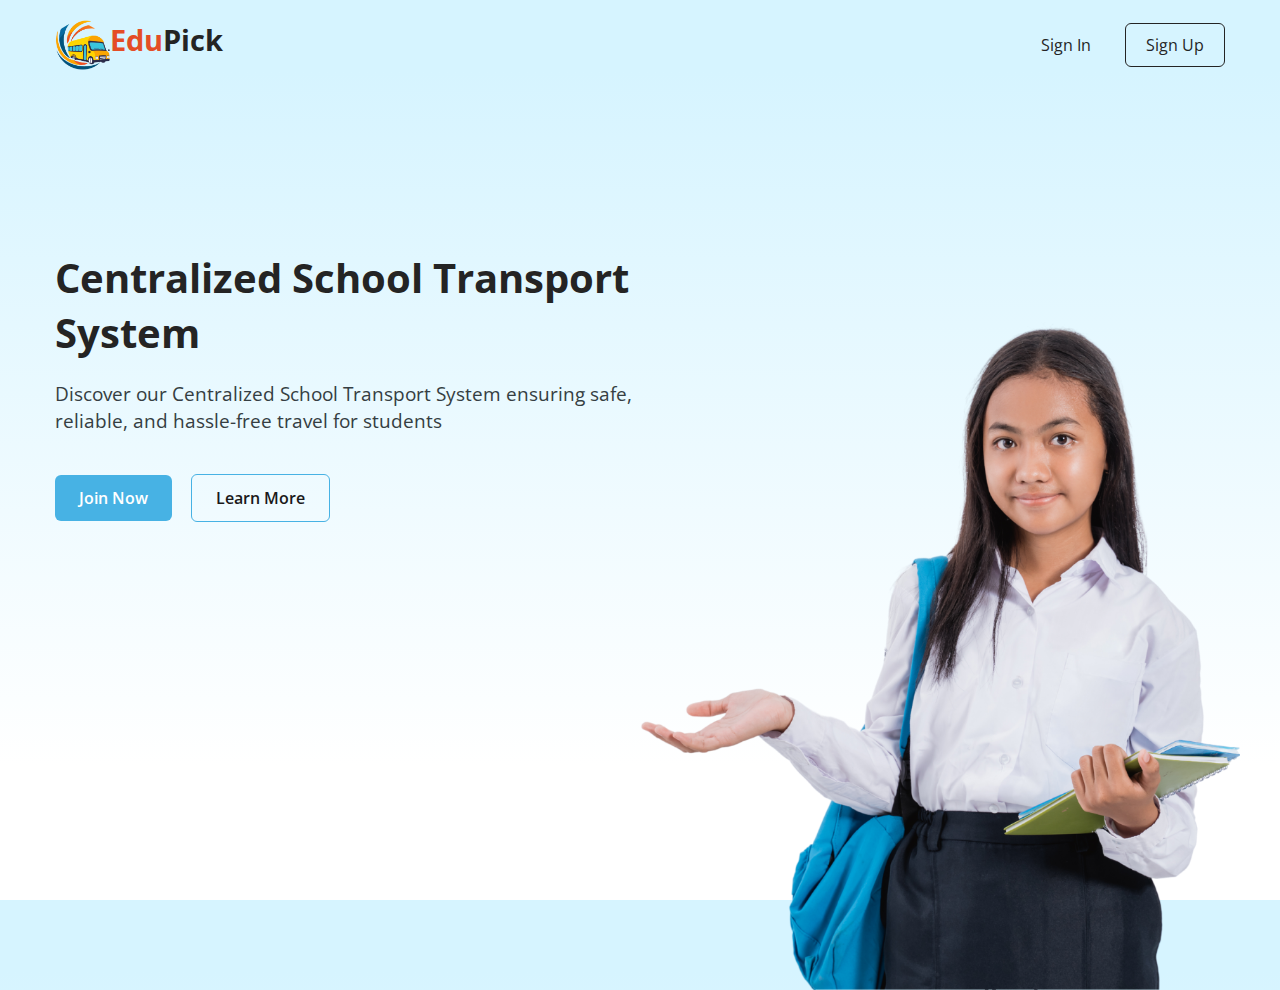
<file: index.html>
<!DOCTYPE html>
<html lang="en">
  <head>
    <meta charset="UTF-8" />
    <meta name="viewport" content="width=device-width, initial-scale=1.0" />
    <title>EduPick</title>
    <link rel="stylesheet" href="style.css" />
  </head>
  <body>
    <header class="header">
      <nav class="navbar">
        <div class="logo-container">
          <img src="logo.png" alt="EduPick Logo" class="logo-img" />
          <h2 class="logo"><a href="index.html"><span style="color: #e44d26;">Edu</span>Pick</a></h2>
        </div>
        <!--<input type="checkbox" id="menu-toggle" />
         <label for="menu-toggle" id="hamburger-btn">
          <svg xmlns="http://www.w3.org/2000/svg" height="24" viewBox="0 0 24 24" width="24">
            <path d="M3 12h18M3 6h18M3 18h18" stroke="currentColor" stroke-width="2" stroke-linecap="round"/>
          </svg>
        </label> -->
        <!-- <ul class="links">
          <li><a href="#">Home</a></li>
          <li><a href="#">About Us</a></li>
          <li><a href="#">Services</a></li>
          <li><a href="#">Portfolio</a></li>
          <li><a href="#">Contact Us</a></li>
        </ul> -->
        <div class="buttons">
          <a class="signin" id="form-open" href="auth.html">Sign In</a>
          <a href="auth.html" class="signup">Sign Up</a>
        </div>
      </nav>
    </header>
    <section class="hero-section">
      <div class="hero">
        <h2>Centralized School Transport System</h2>
        <p>
          Discover our Centralized School Transport System
          ensuring safe, reliable, and hassle-free travel for students
        </p>
        <div class="buttons">
          <a href="auth.html" class="join">Join Now</a>
          <a href="#" class="learn">Learn More</a>
        </div>
      </div>
      <div class="img">
        <img src="hero-bg.png" alt="hero image" />
      </div>
    </section>
  </body>
</html>
</file>
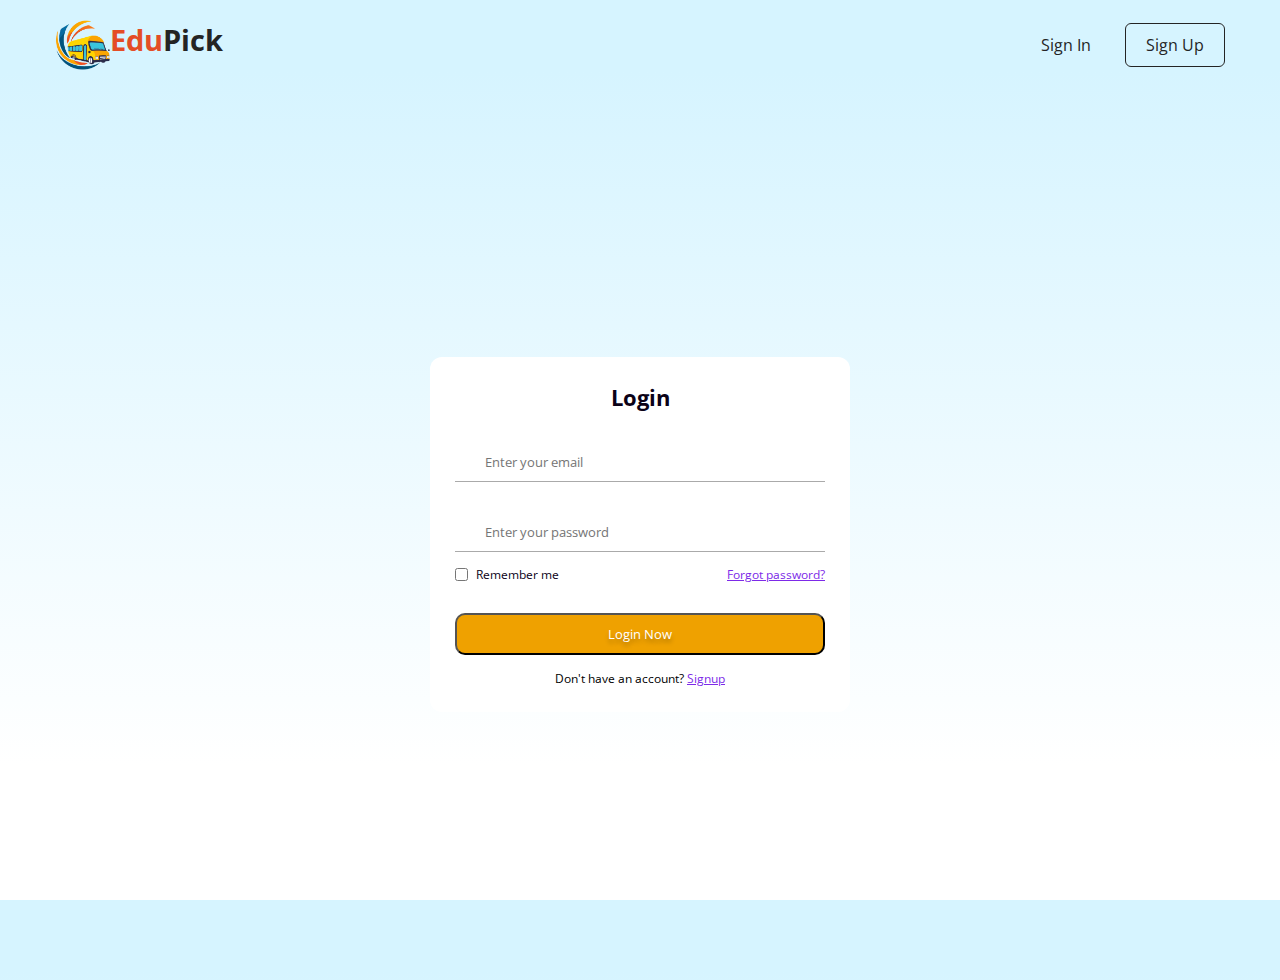
<file: auth.html>
<!DOCTYPE html>
<html lang="en">
  <head>
    <meta charset="UTF-8" />
    <meta name="viewport" content="width=device-width, initial-scale=1.0" />
    <title>EduPick</title>
    <link rel="stylesheet" href="style.css" />
  </head>
  <body>
    <header class="header">
      <nav class="navbar">
        <div class="logo-container">
          <img src="logo.png" alt="EduPick Logo" class="logo-img" />
          <h2 class="logo"><a href="#"><span style="color: #e44d26;">Edu</span>Pick</a></h2>
        </div>
        
        <!--<input type="checkbox" id="menu-toggle" />
         <label for="menu-toggle" id="hamburger-btn">
          <svg xmlns="http://www.w3.org/2000/svg" height="24" viewBox="0 0 24 24" width="24">
            <path d="M3 12h18M3 6h18M3 18h18" stroke="currentColor" stroke-width="2" stroke-linecap="round"/>
          </svg>
        </label> -->
        <!-- <ul class="links">
          <li><a href="#">Home</a></li>
          <li><a href="#">About Us</a></li>
          <li><a href="#">Services</a></li>
          <li><a href="#">Portfolio</a></li>
          <li><a href="#">Contact Us</a></li>
        </ul> -->
        <div class="buttons">
          <a class="signin" id="form-open" href="auth.html">Sign In</a>
          <a href="auth.html" class="signup">Sign Up</a>
        </div>
      </nav>
    </header>

    <section class="home">
        <d  iv class="form_container">
          <!-- Login From -->
          <div class="form login_form">
            <form action="#">
              <h2>Login</h2>
              <div class="input_box">
                <input type="email" placeholder="Enter your email" required />
                <i class="uil uil-envelope-alt email"></i>
              </div>
              <div class="input_box">
                <input type="password" placeholder="Enter your password" required />
                <i class="uil uil-lock password"></i>
                <i class="uil uil-eye-slash pw_hide"></i>
              </div>
  
              <div class="option_field">
                <span class="checkbox">
                  <input type="checkbox" id="check" />
                  <label for="check">Remember me</label>
                </span>
                <a href="#" class="forgot_pw">Forgot password?</a>
              </div>
  
              <button class="button">Login Now</button>
  
              <div class="login_signup">Don't have an account? <a href="#" id="signup">Signup</a></div>
            </form>
          </div>
  
          <!-- Signup From -->
          <div class="form signup_form">
            <div class="select_role">
                <select id="userRole" onChange="update()" required>
                  <option value="parent" selected>Parent</option>
                  <option value="owner">Owner</option>
                  <option value="driver">Driver</option>
                  <option value="admin">Admin</option>
                </select>
              </div>
            <form action="#">
              <h2>Signup</h2>
              <div class="input_box" id="firstNameInput">
                <input type="tett" placeholder="Enter your first name" required />
              </div>
              <div class="input_box" id="lastNameInput">
                <input type="text" placeholder="Enter your last name" required />
              </div>
              <div class="input_box" id="emailInput">
                <input type="email" placeholder="Enter your email" required />
              </div>
              <div class="input_box" id="passwordInput">
                <input type="password" placeholder="Create password" required />
              </div>
              <div class="input_box" id="confirmPasswordInput">
                <input type="password" placeholder="Confirm password" required />
              </div>
              <div class="input_box" id="addressInput">
                <input type="text" placeholder="Enter your address" required />
              </div>
              <div class="input_box" id="cityInput">
                <input type="text" placeholder="Enter your nearest city" required />
              </div>
              <div class="input_box" id="mobileInput">
                <input type="tel" placeholder="Enter your mobile number" required />
              </div>
  
              <button class="button">Signup Now</button>
  
              <div class="login_signup">Already have an account? <a href="#" id="login">Login</a></div>
            </form>
          </div>
        </div>
      </section>
      <script src="script.js"></script>
  </body>
  </html>
</file>
<file: style.css>
/* Importing Google font - Open Sans */
@import url("https://fonts.googleapis.com/css2?family=Open+Sans:wght@300;400;500;600;700&display=swap");

* {
  margin: 0;
  padding: 0;
  box-sizing: border-box;
  font-family: "Open Sans", sans-serif;
}

body {
  height: 100vh;
  max-height: 100vh;
  overflow: hidden;
  width: 100%;
  background: linear-gradient(to bottom, #D6F4FF 8%, #ffffff 85%);
}

body.adjusted {
  height: 1000px; /* Set the desired height or 'auto' based on your needs */
  max-height: 1200px;
  width: 100%;
  background: linear-gradient(to bottom, #D6F4FF 8%, #ffffff 85%);
  overflow: auto; 
}

.header {
  position: relative;
  top: 0;
  left: 0;
  width: 100%;
}

.navbar {
  display: flex;
  align-items: center;
  justify-content: space-between;
  max-width: 1200px;
  margin: 0 auto;
  padding: 20px 15px;
}

.navbar .logo-container {
  display: flex;
}

.navbar .logo-img {
  max-height: 50px; 
}

.navbar .logo a {
  font-size: 1.8rem;
  text-decoration: none;
  color: #242424;
}

.navbar .links {
  display: flex;
  align-items: center;
  list-style: none;
  gap: 35px;
}

.navbar .links a {
  font-weight: 500;
  text-decoration: none;
  color: #242424;
  padding: 10px 0;
  transition: 0.2s ease;
}

.navbar .links a:hover {
  color: #47b2e4;
}

.navbar .buttons a {
  text-decoration: none;
  color: #242424;
  font-size: 1rem;
  padding: 15px 0;
  transition: 0.2s ease;
}

.navbar .buttons a:not(:last-child) {
  margin-right: 30px;
}

.navbar .buttons .signin:hover {
  color: #47b2e4;
}

.navbar .buttons .signup {
  border: 1px solid #242424;
  padding: 10px 20px;
  border-radius: 0.375rem;
  text-align: center;
  transition: 0.2s ease;
}

.navbar .buttons .signup:hover {
  background-color: #47b2e4;
  color: #242424;
}

.hero-section {
  /* display: flex;
  align-items: center;
  height: 100vh;
  overflow: hidden;
  padding: 0 15px;
  max-width: 1200px;
  margin: 0 auto; */
  position: relative;
  display: flex;
  justify-content: space-between; 
  height: 100vh;
  overflow: hidden;
  padding: 0 15px;
  max-width: 1200px;
  margin: 0 auto;
}

.hero-section .hero {
  max-width: 50%;
  color: #242424;
  margin-top: 160px;
  margin-right: 80px;
}

.hero h2 {
  max-width: 753px; 
  font-size: 2.5rem;
  margin-bottom: 20px;
}

.hero p {
  font-size: 1.2rem;
  margin-bottom: 20px;
  color: #353e42;
}

.hero-section .img img {
  position: absolute; 
  bottom: 0; 
  right: 0; 
  width: 600px;
}

.hero-section .buttons {
  margin-top: 40px;
}

.hero-section .buttons a {
  text-decoration: none;
  color: #fff;
  padding: 12px 24px;
  border-radius: 0.375rem;
  font-weight: 600;
  transition: 0.2s ease;
  display: inline-block;
}

.hero-section .buttons a:not(:last-child) {
  margin-right: 15px;
}

.buttons .join {
  background-color: #47b2e4;
}

.hero-section .buttons .learn {
  color: #1a1919;
  border: 1px solid #47b2e4;
  border-radius: 0.375rem;
}

.hero-section .buttons a:hover {
  background-color: rgb(7, 45, 64);
  color: #ffffff;
}

.home {
  display: flex;
  align-items: center;
  justify-content: center;
  height: calc(100vh - 10px);     
}

.home.show {
  display: flex;
  align-items: center;
  justify-content: center;
  height: calc(100vh - 90px); 
}

/* From */
/* .form_container {
  position: fixed;
  max-width: 320px;
  width: 100%;
  top: 50%;
  left: 50%;
  transform: translate(-50%, -50%);
  z-index: 101;
  background: #fff;
  padding: 25px;
  border-radius: 12px;
  box-shadow: rgba(0, 0, 0, 0.1);
} */

.form_container {
  max-width: 420px;
  width: 100%;
  max-height: 100vh;
  background: #fff;
  padding: 25px;
  border-radius: 12px;
  box-shadow: rgba(0, 0, 0, 0.1);
}

.signup_form {
  display: none;
  overflow-y: auto;
}
.form_container.active .signup_form {
  display: block;
}
.form_container.active .login_form {
  display: none;
}

.form_container h2 {
  font-size: 22px;
  color: #0b0217;
  text-align: center;
}
.input_box {
  position: relative; 
  margin-top: 30px;
  width: 100%;
  height: 40px;
}
.input_box input {
  height: 100%;
  width: 100%;
  border: none;
  outline: none;
  padding: 0 30px;
  color: #333;
  transition: all 0.2s ease;
  border-bottom: 1.5px solid #aaaaaa;
}
.input_box input:focus {
  border-color: #7d2ae8;
}
.input_box i {
  position: absolute;
  top: 50%;
  transform: translateY(-50%);
  font-size: 20px;
  color: #707070;
}
.input_box i.email,
.input_box i.password {
  left: 0;
}
.input_box input:focus ~ i.email,
.input_box input:focus ~ i.password {
  color: #7d2ae8;
}
.input_box i.pw_hide {
  right: 0;
  font-size: 18px;
  cursor: pointer;
}

.select_role {
  min-width: 350px;
  margin-bottom: 30px;
}

.select_role select {
  appearance: none;
  width: 150px;
  padding: 0.675em 6em 0.675em 1em;
  background-color: #fff;
  border: 1px solid #caced1;
  border-radius: 0.25rem;
  color: #000;
  cursor: pointer;
}

.option_field {
  margin-top: 14px;
  display: flex;
  align-items: center;
  justify-content: space-between;
}
.form_container a {
  color: #7d2ae8;
  font-size: 12px;
}
.form_container a:hover {
  text-decoration: underline;
}
.checkbox {
  display: flex;
  column-gap: 8px;
  white-space: nowrap;
}
.checkbox input {
  accent-color: #7d2ae8;
}
.checkbox label {
  font-size: 12px;
  cursor: pointer;
  user-select: none;
  color: #0b0217;
}
.form_container .button {
  border-radius: 12px;
  background-color: #efa100;
  color: #fff;
  text-shadow: 0px 4px 4px rgba(0, 0, 0, 0.25);
  margin-top: 30px;
  width: 100%;
  padding: 10px 0;
  border-radius: 10px;
}
.login_signup {
  font-size: 12px;
  text-align: center;
  margin-top: 15px;
}

/* Hamburger menu styles */
#menu-toggle {
  display: none;
}

#hamburger-btn {
  font-size: 1.8rem;
  color: #fff;
  cursor: pointer;
  display: none;
  order: 1;
}

@media screen and (max-width: 1023px) {
  .navbar .logo a {
    font-size: 1.5rem;
  }

  .links {
    position: fixed;
    left: -100%;
    top: 75px;
    width: 100%;
    height: 100vh;
    padding-top: 50px;
    background: #175d69;
    flex-direction: column;
    transition: 0.3s ease;
  }

  .navbar #menu-toggle:checked ~ .links {
    left: 0;
  }

  .navbar #hamburger-btn {
    display: block;
  }

  .header .buttons {
    display: none;
  }

  .hero-section .hero {
    max-width: 100%;
    text-align: center;
  }

  .hero-section img {
    display: none;
  }
}
</file>
